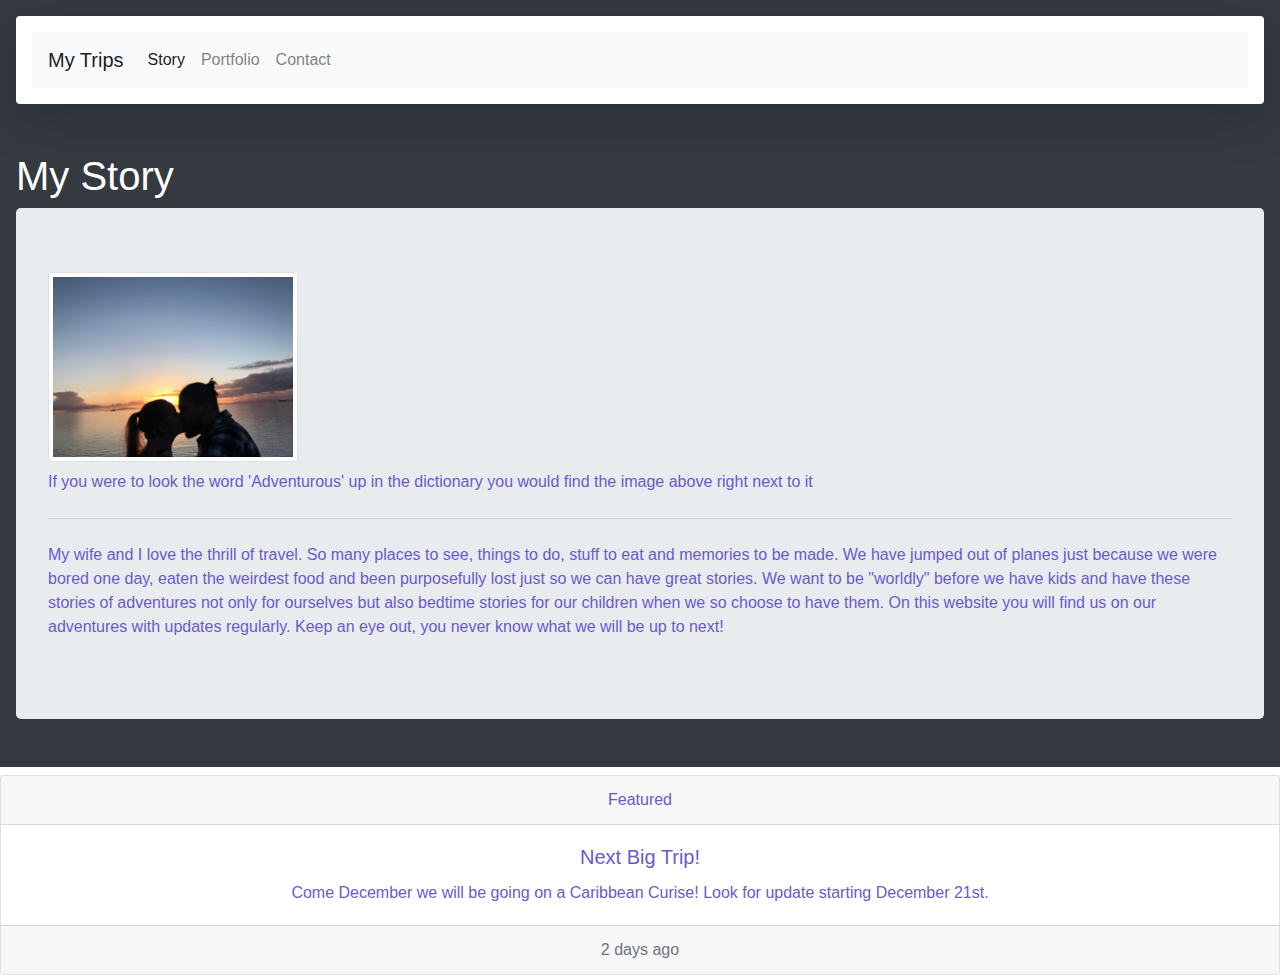
<file: index.html>
<!DOCTYPE html>
<html>

<body>
    <div class="p-3 mb-2 bg-dark text-white">

        <head>
            <link rel="stylesheet" href="https://stackpath.bootstrapcdn.com/bootstrap/4.3.1/css/bootstrap.min.css"
                integrity="sha384-ggOyR0iXCbMQv3Xipma34MD+dH/1fQ784/j6cY/iJTQUOhcWr7x9JvoRxT2MZw1T"
                crossorigin="anonymous">
        </head>
        <header>
            <div class="shadow-lg p-3 mb-5 bg-white rounded">
                <nav class="navbar navbar-expand-lg navbar-light bg-light">
                    <button class="navbar-toggler" type="button" data-toggle="collapse" data-target="#navbarTogglerDemo01"
                        aria-controls="navbarTogglerDemo01" aria-expanded="false" aria-label="Toggle navigation">
                        <span class="navbar-toggler-icon"></span>
                    </button>
                    <div class="collapse navbar-collapse" id="navbarTogglerDemo01">
                        <a class="navbar-brand" href="#">My Trips</a>
                        <ul class="navbar-nav mr-auto mt-2 mt-lg-0">
                            <li class="nav-item active">
                                <a class="nav-link" href="https://jmg1478.github.io/Bootstrap-Portfolio/index.html">Story <span class="sr-only">(current)</span></a>
                            </li>
                            <li class="nav-item">
                                <a class="nav-link" href="https://jmg1478.github.io/Bootstrap-Portfolio/portfolio.html">Portfolio </a>
                            </li>
                            <li class="nav-item">
                                <a class="nav-link Contact" href="https://jmg1478.github.io/Bootstrap-Portfolio/contact.html" tabindex="-1" aria-disabled="true">Contact <span class="sr-only">(current)</span></a>
                            </li>
                        </ul>
                    </div>
                </nav>
            </div>
            <h1>
                My Story
            </h1>
        </header>

        <div class="jumbotron">
            <h1 class="display-4"><img src="assets\IMG_0866.JPG" alt="Life" class="img-thumbnail" width="250px"
                    height="250px"></h1>
            <p style="color: slateblue">If you were to look the word 'Adventurous' up in the dictionary you would find the
                image above right next to it </p>
            <hr class="my-4">
            <p style="color: slateblue">My wife and I love the thrill of travel. So many places to see, things to do,
                stuff to eat and memories to be made.
                We have jumped out of planes just because we were bored one day, eaten the weirdest food and been
                purposefully lost just so we can have great stories.
                We want to be "worldly" before we have kids and have these stories of adventures not only for ourselves
                but also bedtime stories for our children
                when we so choose to have them. On this website you will find us on our adventures with updates
                regularly. Keep an eye out, you never know what we will be
                up to next!</p>
            
        </div>

    </div>
    <footer>
            <div class="card text-center">
                    <div class="card-header" style="color: slateblue">
                        Featured
                    </div>
                    <div class="card-body">
                        <h5 class="card-title" style="color: slateblue">Next Big Trip!</h5>
                        <p class="card-text" style="color: slateblue">Come December we will be going on a Caribbean Curise! Look for update starting December 21st.</p>
                    </div>
                    <div class="card-footer text-muted">
                        2 days ago
                    </div>
                </div>

    </footer>

    <body>

</html>
</file>
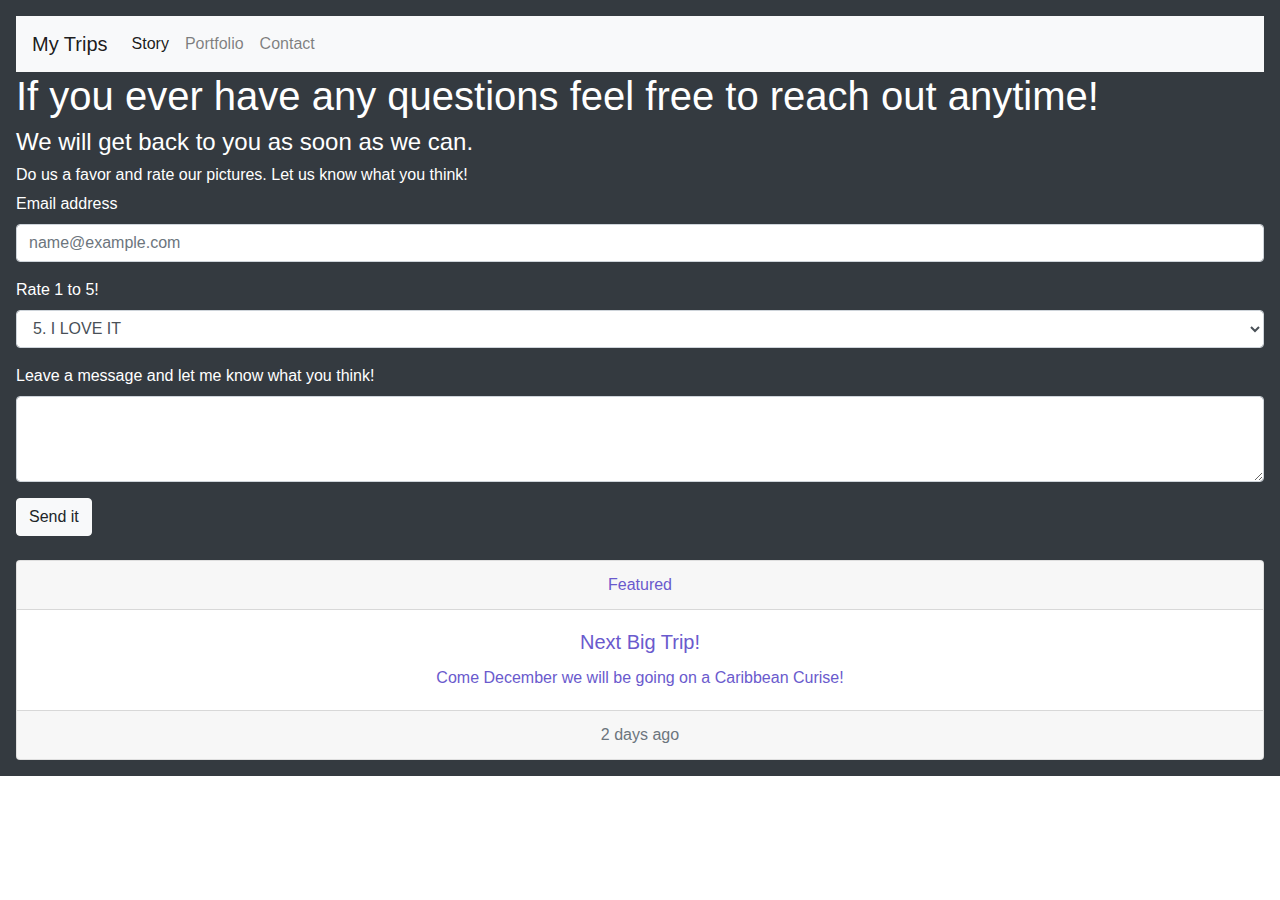
<file: contact.html>
<!DOCTYPE html>
<html>

<body>
    <div class="p-3 mb-2 bg-dark text-white">

        <head>
            <link rel="stylesheet" href="https://stackpath.bootstrapcdn.com/bootstrap/4.3.1/css/bootstrap.min.css"
                integrity="sha384-ggOyR0iXCbMQv3Xipma34MD+dH/1fQ784/j6cY/iJTQUOhcWr7x9JvoRxT2MZw1T"
                crossorigin="anonymous">
        </head>
        <header>
                <nav class="navbar navbar-expand-lg navbar-light bg-light">
                        <button class="navbar-toggler" type="button" data-toggle="collapse" data-target="#navbarTogglerDemo01"
                            aria-controls="navbarTogglerDemo01" aria-expanded="false" aria-label="Toggle navigation">
                            <span class="navbar-toggler-icon"></span>
                        </button>
                        <div class="collapse navbar-collapse" id="navbarTogglerDemo01">
                            <a class="navbar-brand" href="#">My Trips</a>
                            <ul class="navbar-nav mr-auto mt-2 mt-lg-0">
                                <li class="nav-item active">
                                    <a class="nav-link" href="https://jmg1478.github.io/Bootstrap-Portfolio/index.html">Story <span class="sr-only">(current)</span></a>
                                </li>
                                <li class="nav-item">
                                    <a class="nav-link" href="https://jmg1478.github.io/Bootstrap-Portfolio/portfolio.html">Portfolio </a>
                                </li>
                                <li class="nav-item">
                                    <a class="nav-link Contact" href="https://jmg1478.github.io/Bootstrap-Portfolio/contact.html" tabindex="-1" aria-disabled="true">Contact <span class="sr-only">(current)</span></a>
                                </li>
                            </ul>
                        </div>
                    </nav>
            <h1>If you ever have any questions feel free to reach out anytime!</h1>
        </header>
        <h4>We will get back to you as soon as we can.</h4>
        <h6> Do us a favor and rate our pictures. Let us know what you think!</h6>


       <span>
            <form>
                <div class="form-group">
                    <label for="exampleFormControlInput1">Email address</label>
                    <input type="email" class="form-control" id="exampleFormControlInput1"
                        placeholder="name@example.com">
                </div>
                <div class="form-group">
                    <label for="exampleFormControlSelect1">Rate 1 to 5!</label>
                    <select class="form-control" id="exampleFormControlSelect1">
                        <option>5. I LOVE IT</option>
                        <option>4. I dig it</option>
                        <option>3. There okay</option>
                        <option>2. Ehhh</option>
                        <option>1. Not Good</option>
                    </select>
                </div>
                <div class="form-group">
                    <label for="exampleFormControlTextarea1">Leave a message and let me know what you think!</label>
                    <textarea class="form-control" id="exampleFormControlTextarea1" rows="3"></textarea>
                </div>
                <button type="button" class="btn btn-light">Send it</button>
            </form>
        </span>    
<footer>
<br>
            <div class="card text-center">
                <div class="card-header" style="color: slateblue">
                    Featured
                </div>
                <div class="card-body">
                    <h5 class="card-title" style="color: slateblue">Next Big Trip!</h5>
                    <p class="card-text" style="color: slateblue">Come December we will be going on a Caribbean Curise!</p>
                </div>
                <div class="card-footer text-muted">
                    2 days ago
                </div>
            </div>




</footer>
    </div>
</body>

</html>
</file>
